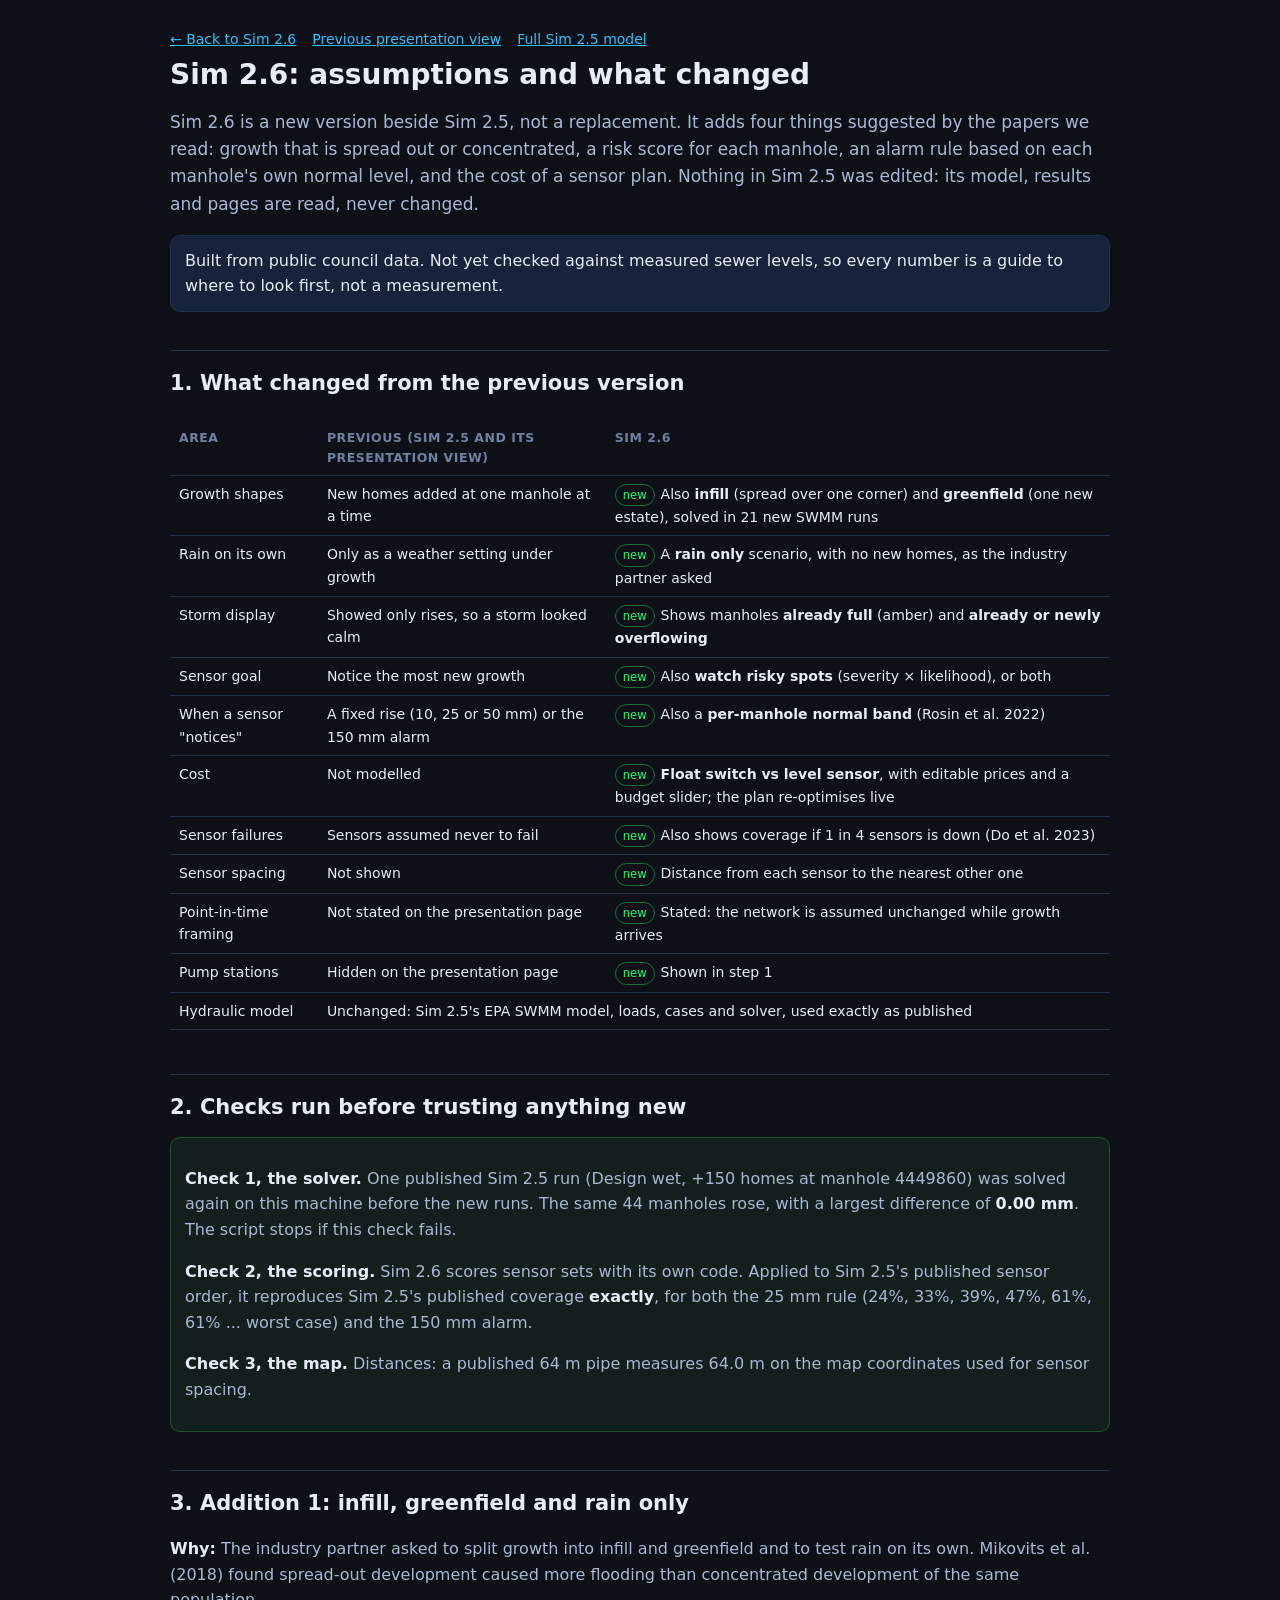
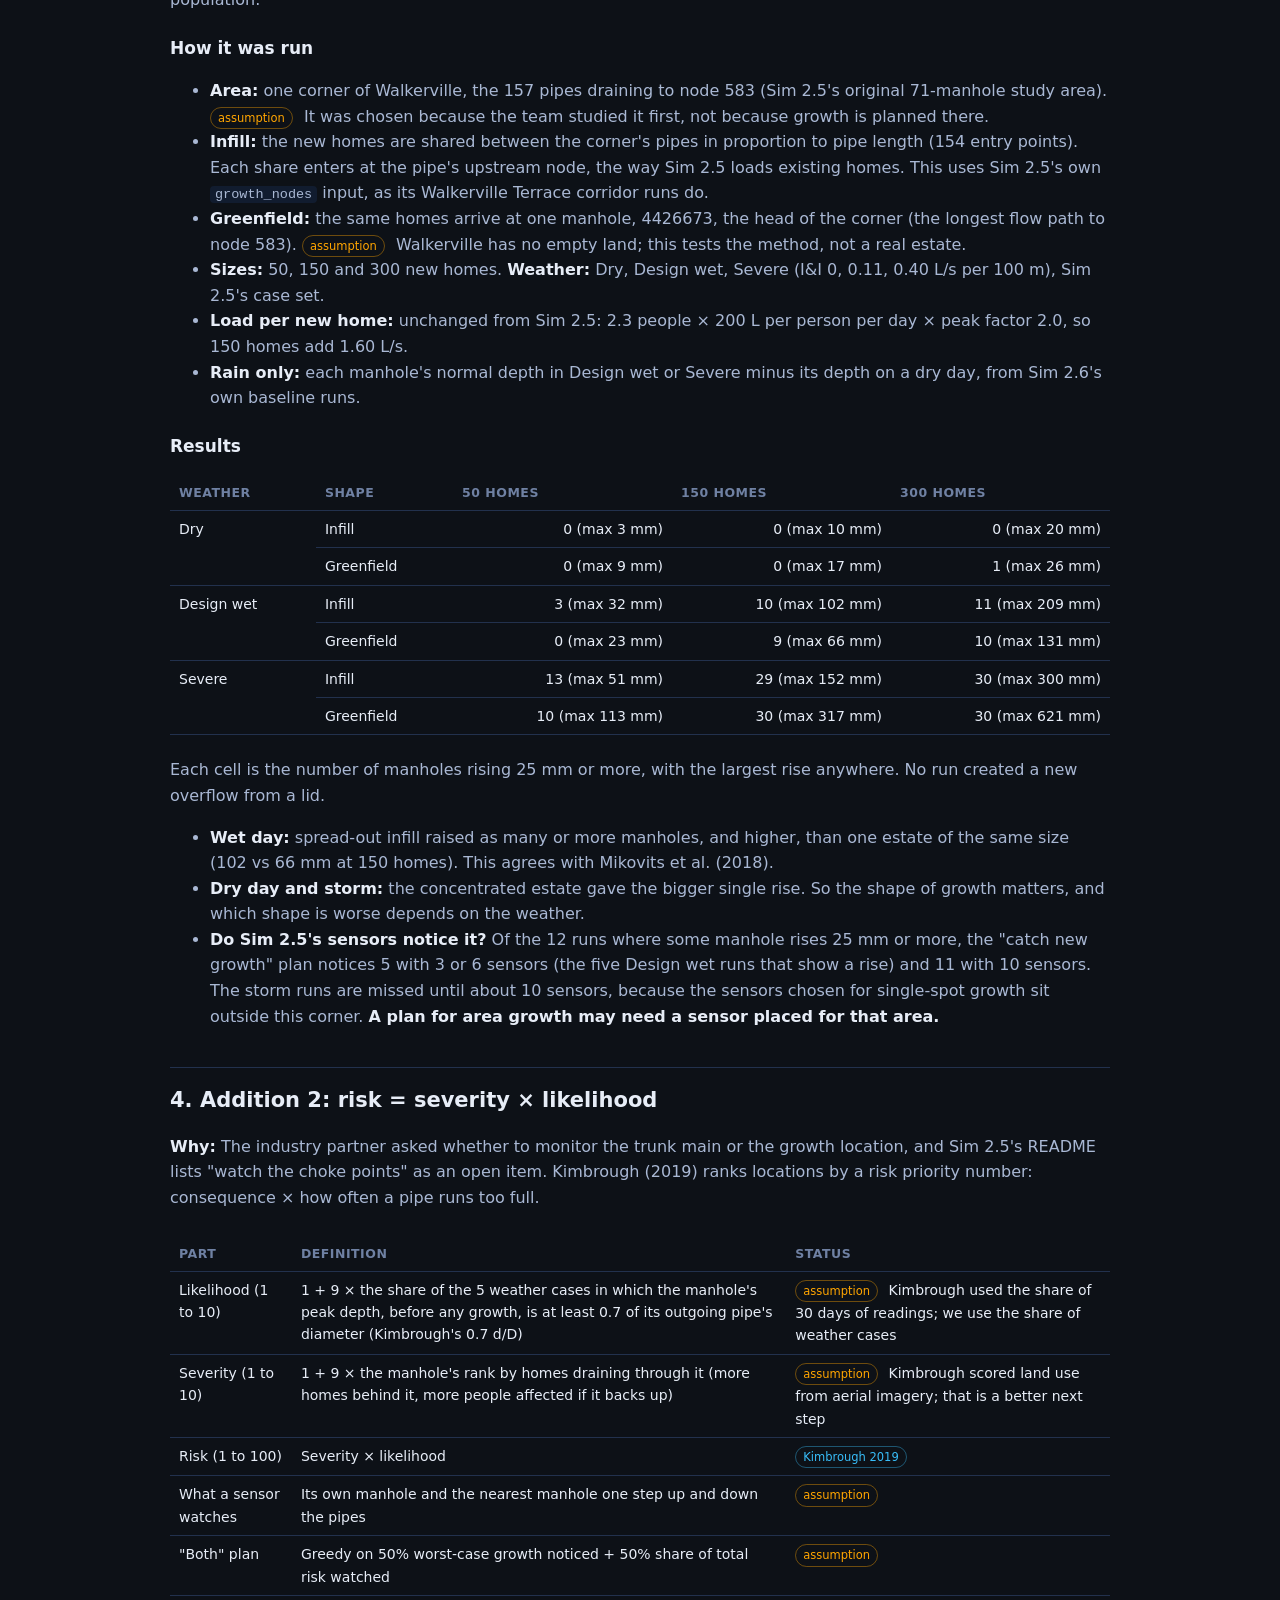
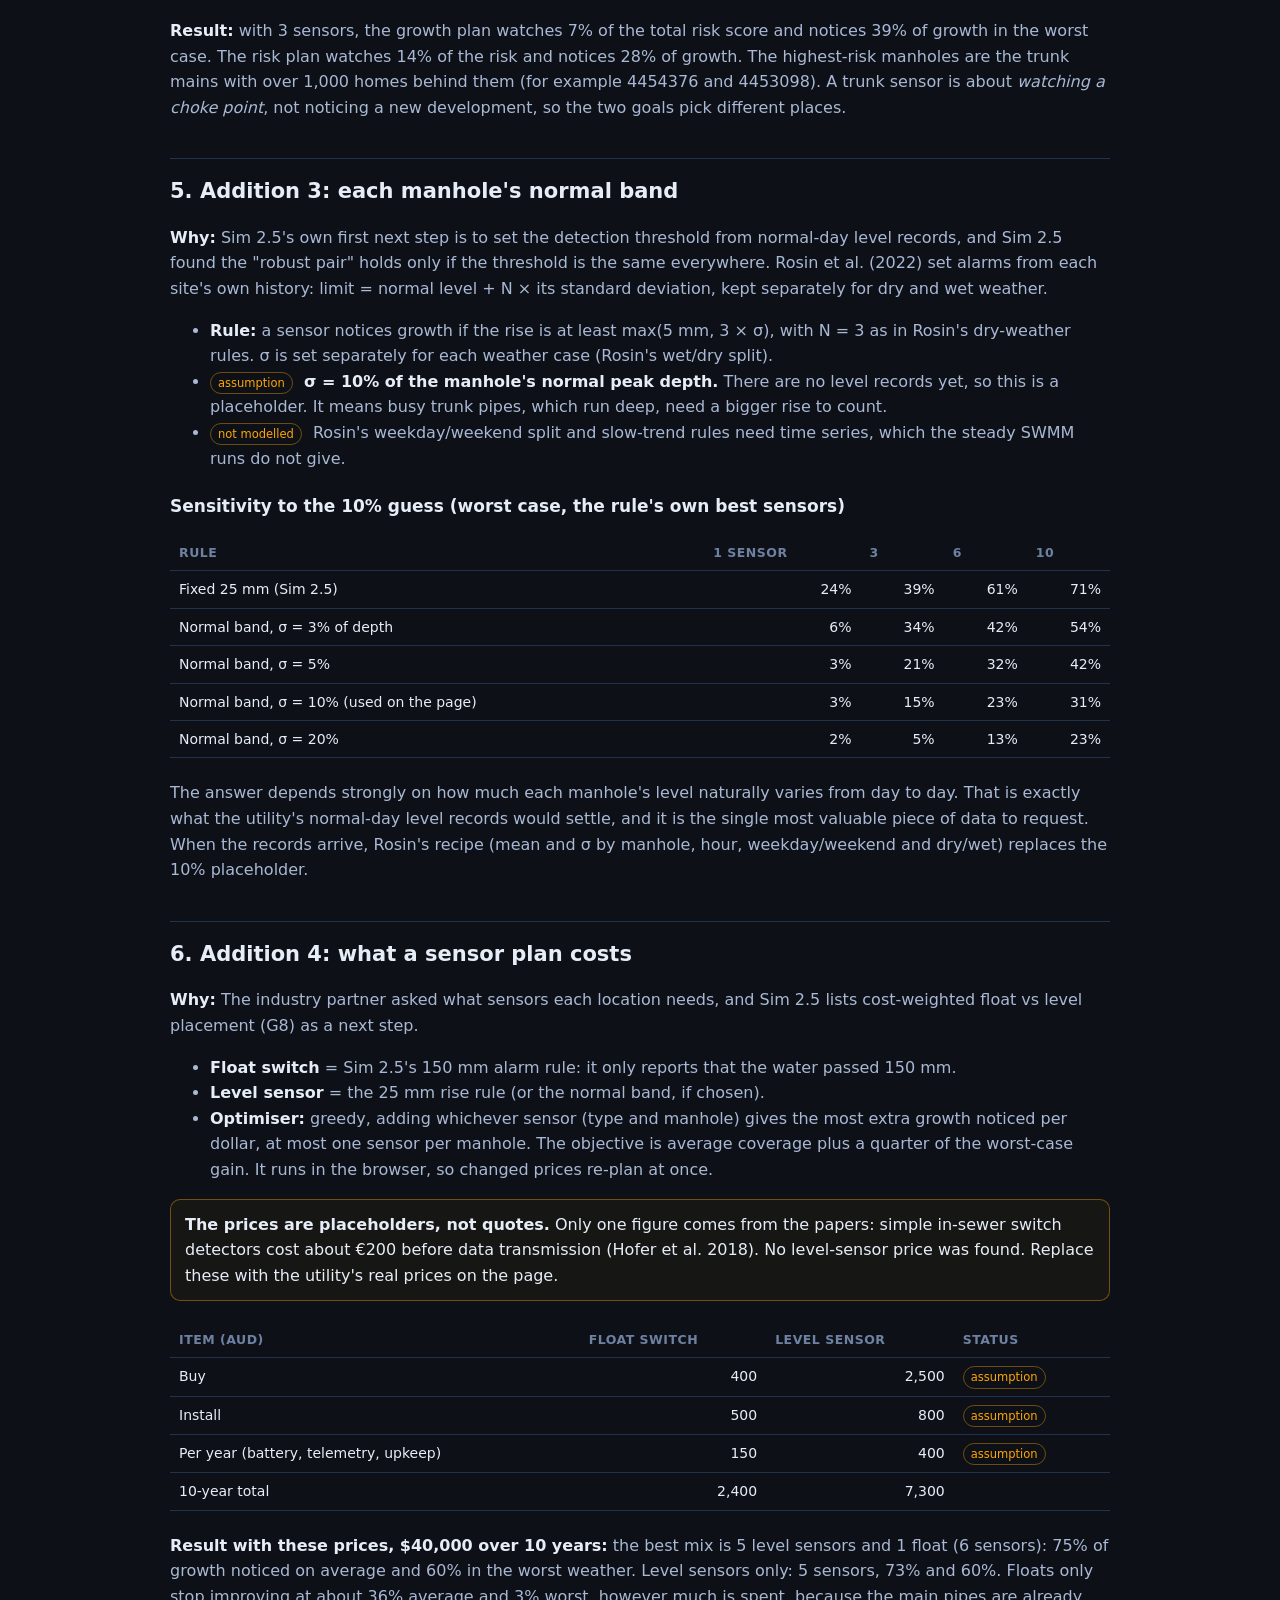
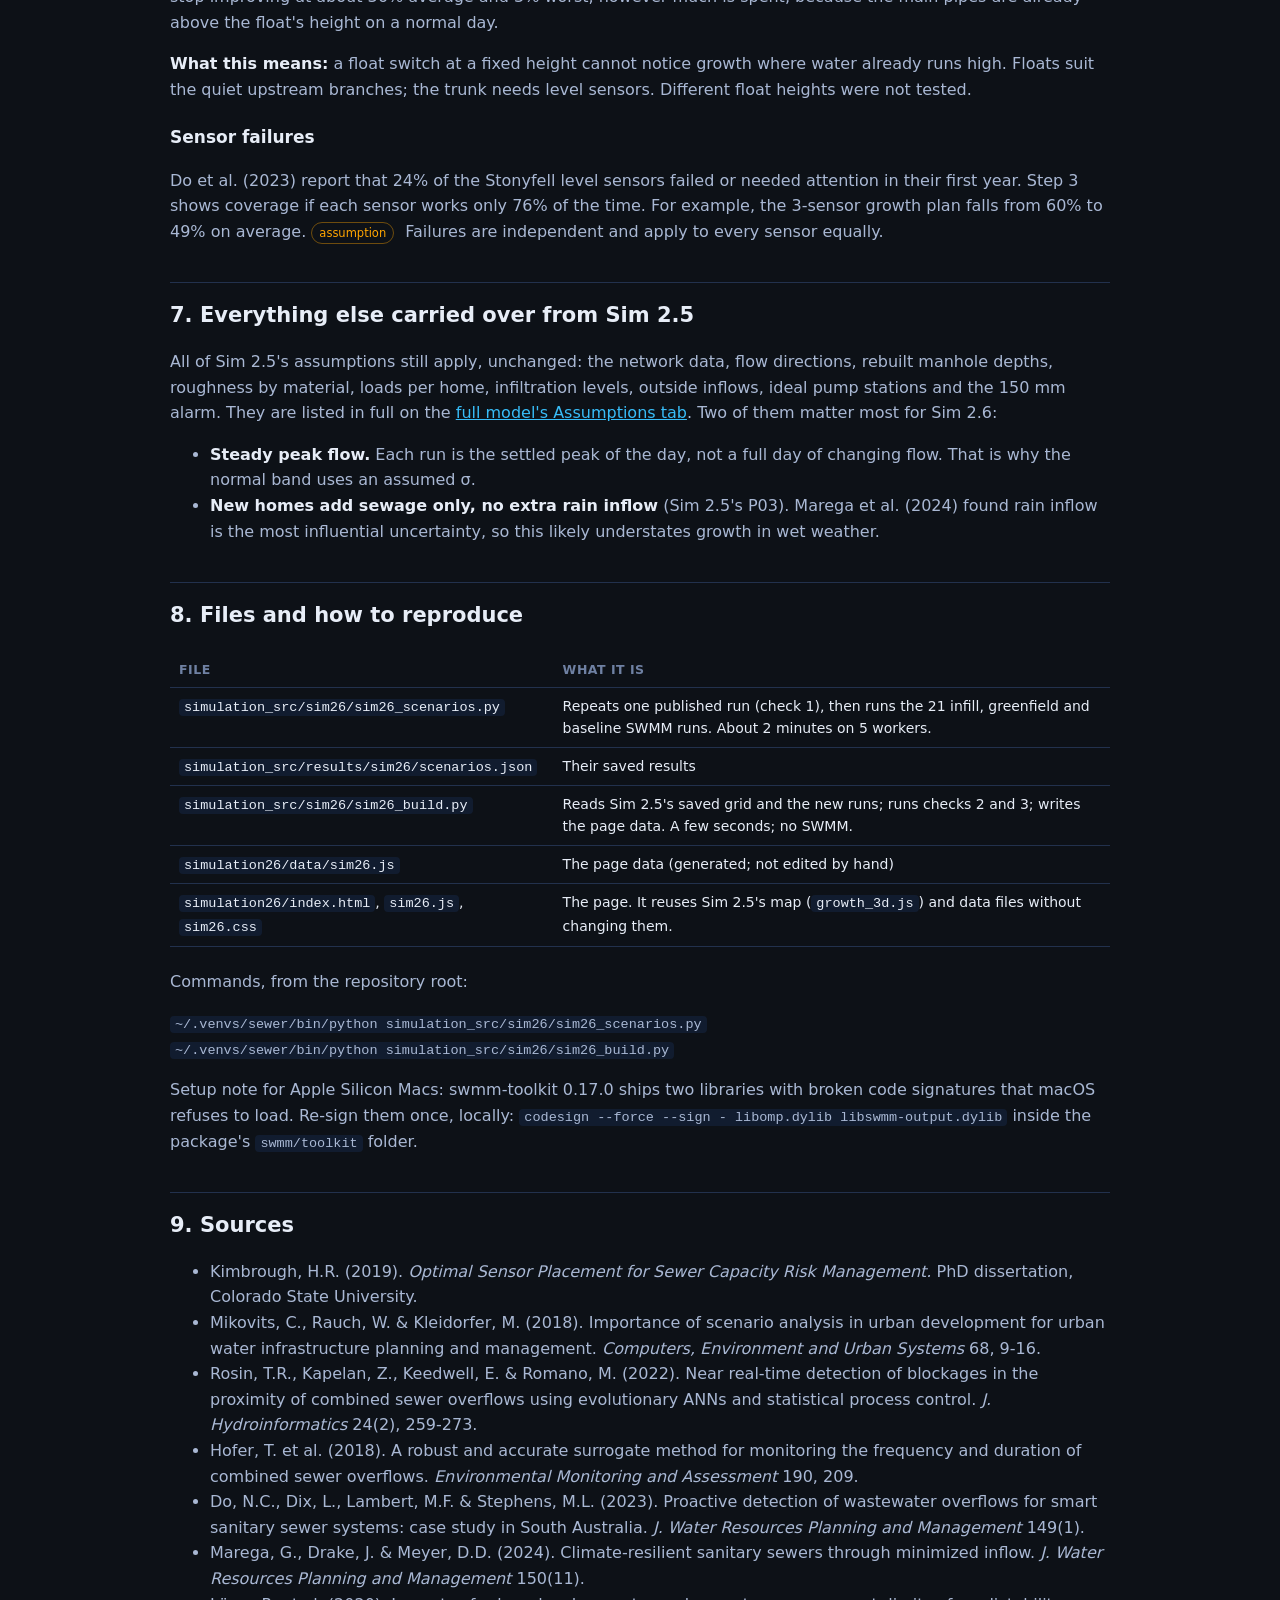
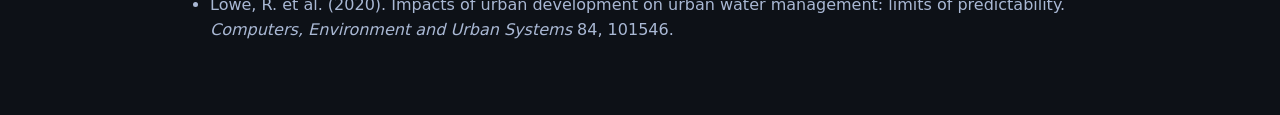
<file: simulation26/about.html>
<!doctype html>
<html lang="en">
<head>
<meta charset="utf-8">
<meta name="viewport" content="width=device-width, initial-scale=1">
<title>Sim 2.6: assumptions and changes</title>
<style>
:root{--bg:#0d1117;--panel:#111c2f;--panel-2:#16233a;--ink:#e7edf7;--dim:#a9b8d4;--faint:#6f81a3;--line:#22314d;--accent:#38bdf8;--green:#2ef56b;--amber:#ffa500;--red:#ff2d55}
*{box-sizing:border-box}
body{margin:0;background:var(--bg);color:var(--ink);font:16px/1.6 system-ui,-apple-system,Segoe UI,sans-serif}
.wrap{max-width:980px;margin:0 auto;padding:28px 20px 60px}
a{color:var(--accent)}
h1{font-size:28px;line-height:1.2;margin:8px 0 6px}
h2{font-size:21px;margin:38px 0 10px;padding-top:16px;border-top:1px solid var(--line)}
h3{font-size:17px;margin:22px 0 6px;color:var(--ink)}
p,li{color:var(--dim)} strong{color:var(--ink)}
.top{display:flex;gap:16px;flex-wrap:wrap;font-size:14px}
.lede{font-size:17px}
table{width:100%;border-collapse:collapse;margin:10px 0 6px;font-size:14px}
.tbl{overflow-x:auto}
th,td{text-align:left;padding:7px 9px;border-bottom:1px solid var(--line);vertical-align:top}
th{color:var(--faint);font-weight:600;font-size:12.5px;text-transform:uppercase;letter-spacing:.04em}
td.n{text-align:right;font-variant-numeric:tabular-nums}
.box{padding:12px 14px;border-radius:10px;background:var(--panel-2);border:1px solid var(--line);margin:12px 0}
.warn{background:#3d2f1233;border-color:#ffa50066}
.ok{background:#1f3d2a55;border-color:#2ea04366}
code{background:var(--panel);padding:1px 5px;border-radius:4px;font-size:13.5px}
.tag{display:inline-block;font-size:11.5px;padding:1px 7px;border-radius:99px;margin-right:6px;border:1px solid var(--line);color:var(--faint)}
.tag.new{color:var(--green);border-color:#2ef56b66}.tag.as{color:var(--amber);border-color:#ffa50066}.tag.src{color:var(--accent);border-color:#38bdf866}
</style>
</head>
<body><div class="wrap">
<div class="top"><a href="index.html">← Back to Sim 2.6</a><a href="../simulation25/present.html">Previous presentation view</a><a href="../simulation25/index.html">Full Sim 2.5 model</a></div>

<h1>Sim 2.6: assumptions and what changed</h1>
<p class="lede">Sim 2.6 is a new version beside Sim 2.5, not a replacement. It adds four things suggested by the papers we read: growth that is spread out or concentrated, a risk score for each manhole, an alarm rule based on each manhole's own normal level, and the cost of a sensor plan. Nothing in Sim 2.5 was edited: its model, results and pages are read, never changed.</p>
<div class="box">Built from public council data. Not yet checked against measured sewer levels, so every number is a guide to where to look first, not a measurement.</div>

<h2>1. What changed from the previous version</h2>
<div class="tbl"><table>
<tr><th>Area</th><th>Previous (Sim 2.5 and its presentation view)</th><th>Sim 2.6</th></tr>
<tr><td>Growth shapes</td><td>New homes added at one manhole at a time</td><td><span class="tag new">new</span>Also <strong>infill</strong> (spread over one corner) and <strong>greenfield</strong> (one new estate), solved in 21 new SWMM runs</td></tr>
<tr><td>Rain on its own</td><td>Only as a weather setting under growth</td><td><span class="tag new">new</span>A <strong>rain only</strong> scenario, with no new homes, as the industry partner asked</td></tr>
<tr><td>Storm display</td><td>Showed only rises, so a storm looked calm</td><td><span class="tag new">new</span>Shows manholes <strong>already full</strong> (amber) and <strong>already or newly overflowing</strong></td></tr>
<tr><td>Sensor goal</td><td>Notice the most new growth</td><td><span class="tag new">new</span>Also <strong>watch risky spots</strong> (severity × likelihood), or both</td></tr>
<tr><td>When a sensor "notices"</td><td>A fixed rise (10, 25 or 50 mm) or the 150 mm alarm</td><td><span class="tag new">new</span>Also a <strong>per-manhole normal band</strong> (Rosin et al. 2022)</td></tr>
<tr><td>Cost</td><td>Not modelled</td><td><span class="tag new">new</span><strong>Float switch vs level sensor</strong>, with editable prices and a budget slider; the plan re-optimises live</td></tr>
<tr><td>Sensor failures</td><td>Sensors assumed never to fail</td><td><span class="tag new">new</span>Also shows coverage if 1 in 4 sensors is down (Do et al. 2023)</td></tr>
<tr><td>Sensor spacing</td><td>Not shown</td><td><span class="tag new">new</span>Distance from each sensor to the nearest other one</td></tr>
<tr><td>Point-in-time framing</td><td>Not stated on the presentation page</td><td><span class="tag new">new</span>Stated: the network is assumed unchanged while growth arrives</td></tr>
<tr><td>Pump stations</td><td>Hidden on the presentation page</td><td><span class="tag new">new</span>Shown in step 1</td></tr>
<tr><td>Hydraulic model</td><td colspan="2">Unchanged: Sim 2.5's EPA SWMM model, loads, cases and solver, used exactly as published</td></tr>
</table></div>

<h2>2. Checks run before trusting anything new</h2>
<div class="box ok">
<p><strong>Check 1, the solver.</strong> One published Sim 2.5 run (Design wet, +150 homes at manhole 4449860) was solved again on this machine before the new runs. The same 44 manholes rose, with a largest difference of <strong>0.00 mm</strong>. The script stops if this check fails.</p>
<p><strong>Check 2, the scoring.</strong> Sim 2.6 scores sensor sets with its own code. Applied to Sim 2.5's published sensor order, it reproduces Sim 2.5's published coverage <strong>exactly</strong>, for both the 25 mm rule (24%, 33%, 39%, 47%, 61%, 61% ... worst case) and the 150 mm alarm.</p>
<p><strong>Check 3, the map.</strong> Distances: a published 64 m pipe measures 64.0 m on the map coordinates used for sensor spacing.</p>
</div>

<h2>3. Addition 1: infill, greenfield and rain only</h2>
<p><strong>Why:</strong> The industry partner asked to split growth into infill and greenfield and to test rain on its own. Mikovits et al. (2018) found spread-out development caused more flooding than concentrated development of the same population.</p>
<h3>How it was run</h3>
<ul>
<li><strong>Area:</strong> one corner of Walkerville, the 157 pipes draining to node 583 (Sim 2.5's original 71-manhole study area). <span class="tag as">assumption</span> It was chosen because the team studied it first, not because growth is planned there.</li>
<li><strong>Infill:</strong> the new homes are shared between the corner's pipes in proportion to pipe length (154 entry points). Each share enters at the pipe's upstream node, the way Sim 2.5 loads existing homes. This uses Sim 2.5's own <code>growth_nodes</code> input, as its Walkerville Terrace corridor runs do.</li>
<li><strong>Greenfield:</strong> the same homes arrive at one manhole, 4426673, the head of the corner (the longest flow path to node 583). <span class="tag as">assumption</span> Walkerville has no empty land; this tests the method, not a real estate.</li>
<li><strong>Sizes:</strong> 50, 150 and 300 new homes. <strong>Weather:</strong> Dry, Design wet, Severe (I&amp;I 0, 0.11, 0.40 L/s per 100 m), Sim 2.5's case set.</li>
<li><strong>Load per new home:</strong> unchanged from Sim 2.5: 2.3 people × 200 L per person per day × peak factor 2.0, so 150 homes add 1.60 L/s.</li>
<li><strong>Rain only:</strong> each manhole's normal depth in Design wet or Severe minus its depth on a dry day, from Sim 2.6's own baseline runs.</li>
</ul>
<h3>Results</h3>
<div class="tbl"><table>
<tr><th>Weather</th><th>Shape</th><th class="n">50 homes</th><th class="n">150 homes</th><th class="n">300 homes</th></tr>
<tr><td rowspan="2">Dry</td><td>Infill</td><td class="n">0 (max 3 mm)</td><td class="n">0 (max 10 mm)</td><td class="n">0 (max 20 mm)</td></tr>
<tr><td>Greenfield</td><td class="n">0 (max 9 mm)</td><td class="n">0 (max 17 mm)</td><td class="n">1 (max 26 mm)</td></tr>
<tr><td rowspan="2">Design wet</td><td>Infill</td><td class="n">3 (max 32 mm)</td><td class="n">10 (max 102 mm)</td><td class="n">11 (max 209 mm)</td></tr>
<tr><td>Greenfield</td><td class="n">0 (max 23 mm)</td><td class="n">9 (max 66 mm)</td><td class="n">10 (max 131 mm)</td></tr>
<tr><td rowspan="2">Severe</td><td>Infill</td><td class="n">13 (max 51 mm)</td><td class="n">29 (max 152 mm)</td><td class="n">30 (max 300 mm)</td></tr>
<tr><td>Greenfield</td><td class="n">10 (max 113 mm)</td><td class="n">30 (max 317 mm)</td><td class="n">30 (max 621 mm)</td></tr>
</table></div>
<p>Each cell is the number of manholes rising 25 mm or more, with the largest rise anywhere. No run created a new overflow from a lid.</p>
<ul>
<li><strong>Wet day:</strong> spread-out infill raised as many or more manholes, and higher, than one estate of the same size (102 vs 66 mm at 150 homes). This agrees with Mikovits et al. (2018).</li>
<li><strong>Dry day and storm:</strong> the concentrated estate gave the bigger single rise. So the shape of growth matters, and which shape is worse depends on the weather.</li>
<li><strong>Do Sim 2.5's sensors notice it?</strong> Of the 12 runs where some manhole rises 25 mm or more, the "catch new growth" plan notices 5 with 3 or 6 sensors (the five Design wet runs that show a rise) and 11 with 10 sensors. The storm runs are missed until about 10 sensors, because the sensors chosen for single-spot growth sit outside this corner. <strong>A plan for area growth may need a sensor placed for that area.</strong></li>
</ul>

<h2>4. Addition 2: risk = severity × likelihood</h2>
<p><strong>Why:</strong> The industry partner asked whether to monitor the trunk main or the growth location, and Sim 2.5's README lists "watch the choke points" as an open item. Kimbrough (2019) ranks locations by a risk priority number: consequence × how often a pipe runs too full.</p>
<div class="tbl"><table>
<tr><th>Part</th><th>Definition</th><th>Status</th></tr>
<tr><td>Likelihood (1 to 10)</td><td>1 + 9 × the share of the 5 weather cases in which the manhole's peak depth, before any growth, is at least 0.7 of its outgoing pipe's diameter (Kimbrough's 0.7 d/D)</td><td><span class="tag as">assumption</span> Kimbrough used the share of 30 days of readings; we use the share of weather cases</td></tr>
<tr><td>Severity (1 to 10)</td><td>1 + 9 × the manhole's rank by homes draining through it (more homes behind it, more people affected if it backs up)</td><td><span class="tag as">assumption</span> Kimbrough scored land use from aerial imagery; that is a better next step</td></tr>
<tr><td>Risk (1 to 100)</td><td>Severity × likelihood</td><td><span class="tag src">Kimbrough 2019</span></td></tr>
<tr><td>What a sensor watches</td><td>Its own manhole and the nearest manhole one step up and down the pipes</td><td><span class="tag as">assumption</span></td></tr>
<tr><td>"Both" plan</td><td>Greedy on 50% worst-case growth noticed + 50% share of total risk watched</td><td><span class="tag as">assumption</span></td></tr>
</table></div>
<p><strong>Result:</strong> with 3 sensors, the growth plan watches 7% of the total risk score and notices 39% of growth in the worst case. The risk plan watches 14% of the risk and notices 28% of growth. The highest-risk manholes are the trunk mains with over 1,000 homes behind them (for example 4454376 and 4453098). A trunk sensor is about <em>watching a choke point</em>, not noticing a new development, so the two goals pick different places.</p>

<h2>5. Addition 3: each manhole's normal band</h2>
<p><strong>Why:</strong> Sim 2.5's own first next step is to set the detection threshold from normal-day level records, and Sim 2.5 found the "robust pair" holds only if the threshold is the same everywhere. Rosin et al. (2022) set alarms from each site's own history: limit = normal level + N × its standard deviation, kept separately for dry and wet weather.</p>
<ul>
<li><strong>Rule:</strong> a sensor notices growth if the rise is at least max(5 mm, 3 × σ), with N = 3 as in Rosin's dry-weather rules. σ is set separately for each weather case (Rosin's wet/dry split).</li>
<li><span class="tag as">assumption</span> <strong>σ = 10% of the manhole's normal peak depth.</strong> There are no level records yet, so this is a placeholder. It means busy trunk pipes, which run deep, need a bigger rise to count.</li>
<li><span class="tag as">not modelled</span> Rosin's weekday/weekend split and slow-trend rules need time series, which the steady SWMM runs do not give.</li>
</ul>
<h3>Sensitivity to the 10% guess (worst case, the rule's own best sensors)</h3>
<div class="tbl"><table>
<tr><th>Rule</th><th class="n">1 sensor</th><th class="n">3</th><th class="n">6</th><th class="n">10</th></tr>
<tr><td>Fixed 25 mm (Sim 2.5)</td><td class="n">24%</td><td class="n">39%</td><td class="n">61%</td><td class="n">71%</td></tr>
<tr><td>Normal band, σ = 3% of depth</td><td class="n">6%</td><td class="n">34%</td><td class="n">42%</td><td class="n">54%</td></tr>
<tr><td>Normal band, σ = 5%</td><td class="n">3%</td><td class="n">21%</td><td class="n">32%</td><td class="n">42%</td></tr>
<tr><td>Normal band, σ = 10% (used on the page)</td><td class="n">3%</td><td class="n">15%</td><td class="n">23%</td><td class="n">31%</td></tr>
<tr><td>Normal band, σ = 20%</td><td class="n">2%</td><td class="n">5%</td><td class="n">13%</td><td class="n">23%</td></tr>
</table></div>
<p>The answer depends strongly on how much each manhole's level naturally varies from day to day. That is exactly what the utility's normal-day level records would settle, and it is the single most valuable piece of data to request. When the records arrive, Rosin's recipe (mean and σ by manhole, hour, weekday/weekend and dry/wet) replaces the 10% placeholder.</p>

<h2>6. Addition 4: what a sensor plan costs</h2>
<p><strong>Why:</strong> The industry partner asked what sensors each location needs, and Sim 2.5 lists cost-weighted float vs level placement (G8) as a next step.</p>
<ul>
<li><strong>Float switch</strong> = Sim 2.5's 150 mm alarm rule: it only reports that the water passed 150 mm.</li>
<li><strong>Level sensor</strong> = the 25 mm rise rule (or the normal band, if chosen).</li>
<li><strong>Optimiser:</strong> greedy, adding whichever sensor (type and manhole) gives the most extra growth noticed per dollar, at most one sensor per manhole. The objective is average coverage plus a quarter of the worst-case gain. It runs in the browser, so changed prices re-plan at once.</li>
</ul>
<div class="box warn"><strong>The prices are placeholders, not quotes.</strong> Only one figure comes from the papers: simple in-sewer switch detectors cost about €200 before data transmission (Hofer et al. 2018). No level-sensor price was found. Replace these with the utility's real prices on the page.</div>
<div class="tbl"><table>
<tr><th>Item (AUD)</th><th class="n">Float switch</th><th class="n">Level sensor</th><th>Status</th></tr>
<tr><td>Buy</td><td class="n">400</td><td class="n">2,500</td><td><span class="tag as">assumption</span></td></tr>
<tr><td>Install</td><td class="n">500</td><td class="n">800</td><td><span class="tag as">assumption</span></td></tr>
<tr><td>Per year (battery, telemetry, upkeep)</td><td class="n">150</td><td class="n">400</td><td><span class="tag as">assumption</span></td></tr>
<tr><td>10-year total</td><td class="n">2,400</td><td class="n">7,300</td><td></td></tr>
</table></div>
<p><strong>Result with these prices, $40,000 over 10 years:</strong> the best mix is 5 level sensors and 1 float (6 sensors): 75% of growth noticed on average and 60% in the worst weather. Level sensors only: 5 sensors, 73% and 60%. Floats only stop improving at about 36% average and 3% worst, however much is spent, because the main pipes are already above the float's height on a normal day.</p>
<p><strong>What this means:</strong> a float switch at a fixed height cannot notice growth where water already runs high. Floats suit the quiet upstream branches; the trunk needs level sensors. Different float heights were not tested.</p>
<h3>Sensor failures</h3>
<p>Do et al. (2023) report that 24% of the Stonyfell level sensors failed or needed attention in their first year. Step 3 shows coverage if each sensor works only 76% of the time. For example, the 3-sensor growth plan falls from 60% to 49% on average. <span class="tag as">assumption</span> Failures are independent and apply to every sensor equally.</p>

<h2>7. Everything else carried over from Sim 2.5</h2>
<p>All of Sim 2.5's assumptions still apply, unchanged: the network data, flow directions, rebuilt manhole depths, roughness by material, loads per home, infiltration levels, outside inflows, ideal pump stations and the 150 mm alarm. They are listed in full on the <a href="../simulation25/index.html">full model's Assumptions tab</a>. Two of them matter most for Sim 2.6:</p>
<ul>
<li><strong>Steady peak flow.</strong> Each run is the settled peak of the day, not a full day of changing flow. That is why the normal band uses an assumed σ.</li>
<li><strong>New homes add sewage only, no extra rain inflow</strong> (Sim 2.5's P03). Marega et al. (2024) found rain inflow is the most influential uncertainty, so this likely understates growth in wet weather.</li>
</ul>

<h2>8. Files and how to reproduce</h2>
<div class="tbl"><table>
<tr><th>File</th><th>What it is</th></tr>
<tr><td><code>simulation_src/sim26/sim26_scenarios.py</code></td><td>Repeats one published run (check 1), then runs the 21 infill, greenfield and baseline SWMM runs. About 2 minutes on 5 workers.</td></tr>
<tr><td><code>simulation_src/results/sim26/scenarios.json</code></td><td>Their saved results</td></tr>
<tr><td><code>simulation_src/sim26/sim26_build.py</code></td><td>Reads Sim 2.5's saved grid and the new runs; runs checks 2 and 3; writes the page data. A few seconds; no SWMM.</td></tr>
<tr><td><code>simulation26/data/sim26.js</code></td><td>The page data (generated; not edited by hand)</td></tr>
<tr><td><code>simulation26/index.html</code>, <code>sim26.js</code>, <code>sim26.css</code></td><td>The page. It reuses Sim 2.5's map (<code>growth_3d.js</code>) and data files without changing them.</td></tr>
</table></div>
<p>Commands, from the repository root:</p>
<p><code>~/.venvs/sewer/bin/python simulation_src/sim26/sim26_scenarios.py</code><br>
<code>~/.venvs/sewer/bin/python simulation_src/sim26/sim26_build.py</code></p>
<p>Setup note for Apple Silicon Macs: swmm-toolkit 0.17.0 ships two libraries with broken code signatures that macOS refuses to load. Re-sign them once, locally: <code>codesign --force --sign - libomp.dylib libswmm-output.dylib</code> inside the package's <code>swmm/toolkit</code> folder.</p>

<h2>9. Sources</h2>
<ul>
<li>Kimbrough, H.R. (2019). <em>Optimal Sensor Placement for Sewer Capacity Risk Management.</em> PhD dissertation, Colorado State University.</li>
<li>Mikovits, C., Rauch, W. &amp; Kleidorfer, M. (2018). Importance of scenario analysis in urban development for urban water infrastructure planning and management. <em>Computers, Environment and Urban Systems</em> 68, 9-16.</li>
<li>Rosin, T.R., Kapelan, Z., Keedwell, E. &amp; Romano, M. (2022). Near real-time detection of blockages in the proximity of combined sewer overflows using evolutionary ANNs and statistical process control. <em>J. Hydroinformatics</em> 24(2), 259-273.</li>
<li>Hofer, T. et al. (2018). A robust and accurate surrogate method for monitoring the frequency and duration of combined sewer overflows. <em>Environmental Monitoring and Assessment</em> 190, 209.</li>
<li>Do, N.C., Dix, L., Lambert, M.F. &amp; Stephens, M.L. (2023). Proactive detection of wastewater overflows for smart sanitary sewer systems: case study in South Australia. <em>J. Water Resources Planning and Management</em> 149(1).</li>
<li>Marega, G., Drake, J. &amp; Meyer, D.D. (2024). Climate-resilient sanitary sewers through minimized inflow. <em>J. Water Resources Planning and Management</em> 150(11).</li>
<li>Löwe, R. et al. (2020). Impacts of urban development on urban water management: limits of predictability. <em>Computers, Environment and Urban Systems</em> 84, 101546.</li>
</ul>
</div></body></html>
</file>
